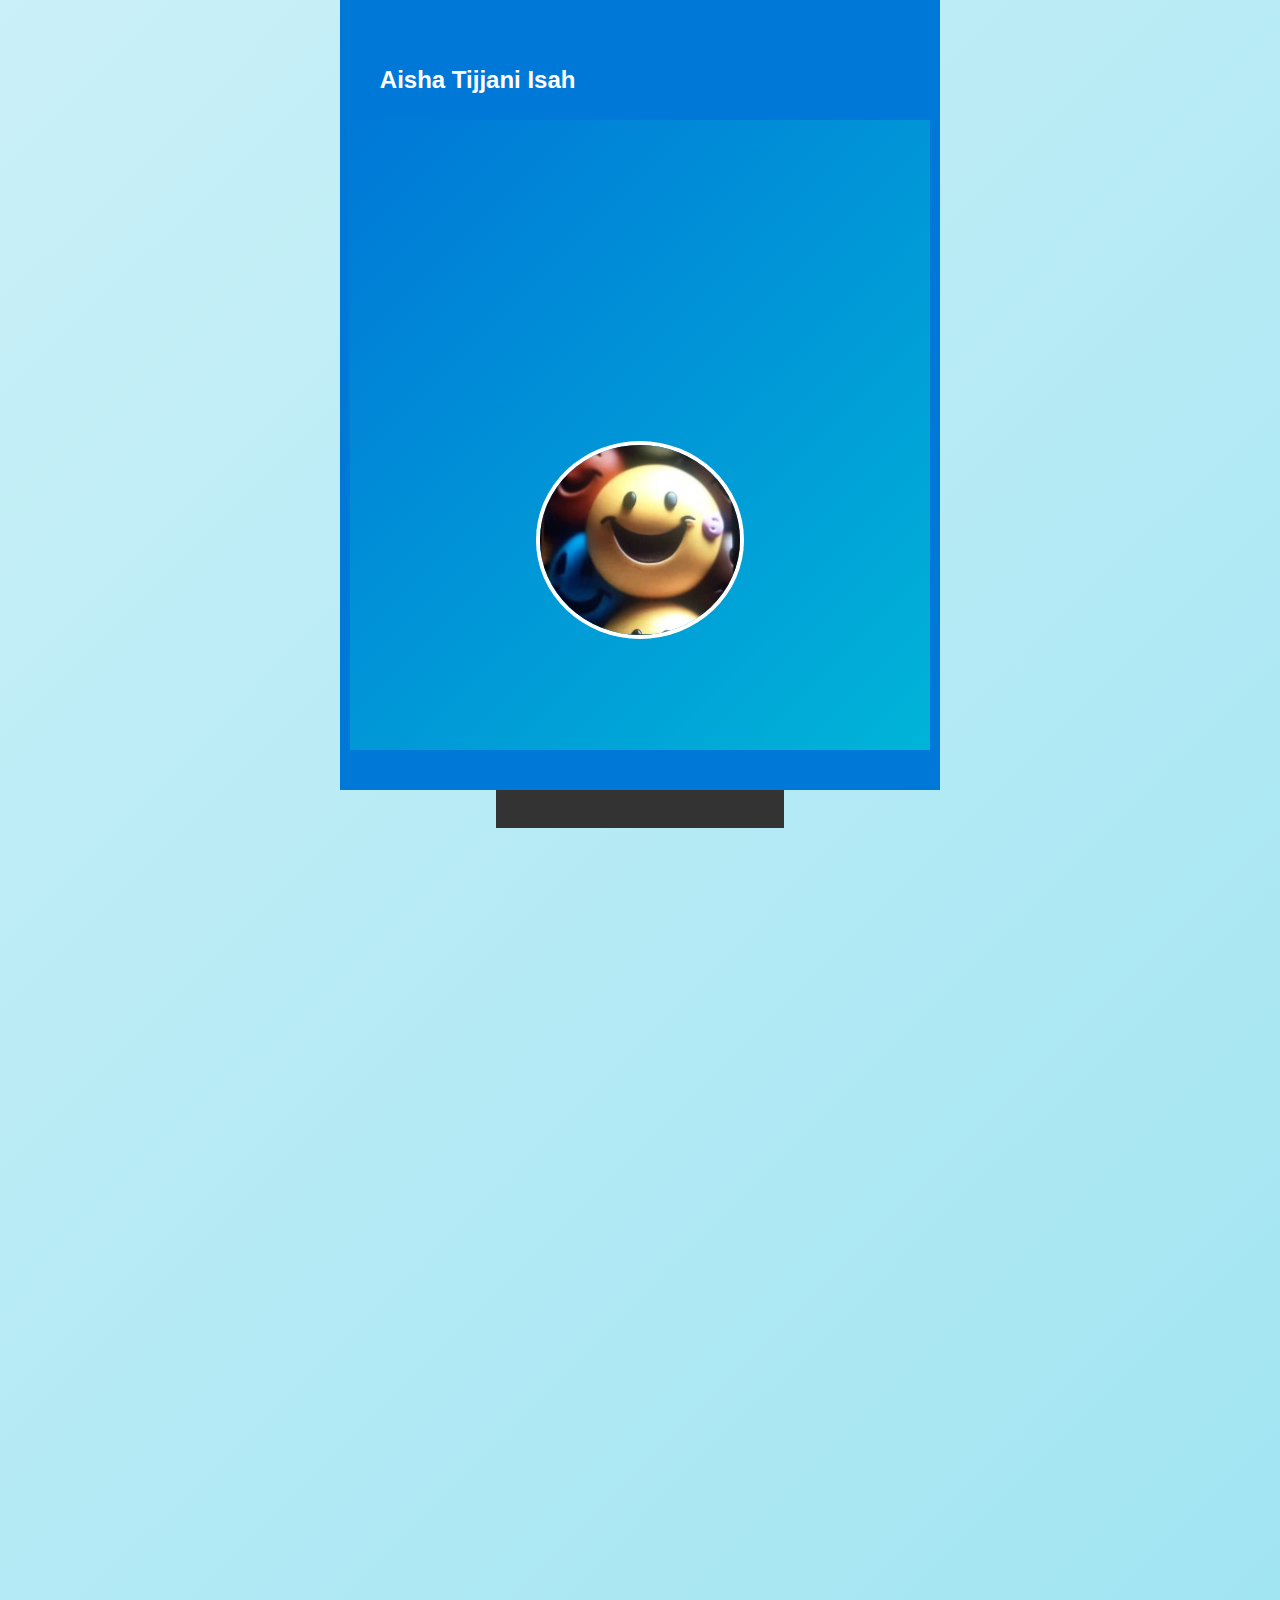
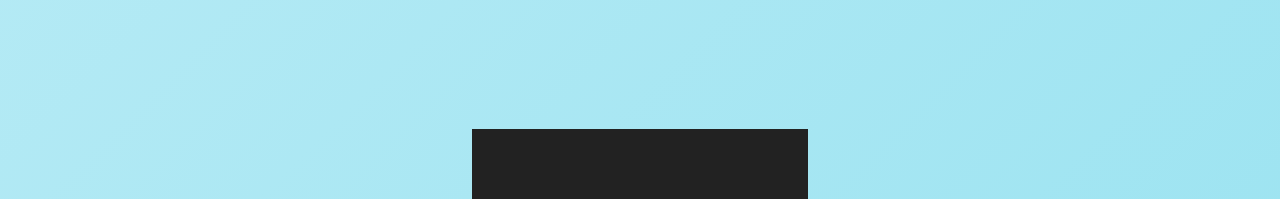
<file: index.html>
<!DOCTYPE html>
<html lang="en">
  <header>
    <link rel="stylesheet" href="style.css" />
<link rel="stylesheet" href="style.css">

  <nav class="navbar">
    <div class="logo">Aisha Tijjani Isah</div>
    <ul class="nav-links">
      <li><a href="#about">About</a></li>
      <li><a href="#projects">Projects</a></li>
      <li><a href="#contact">Contact</a></li>
    </ul>
  </nav>

 <div class="hero">
  <div class="hero-text">
    <h1>Hi, I’m Aisha Tijjani Isah 👋</h1>
    <p>Passionate Computer Science student | Web & App Developer</p>
    <a href="#projects" class="hero-btn">See My Work</a>
  </div>
  <div class="hero-photo">
    <img src="mypicture.jpg" alt="Aisha Tijjani Isah" />
  </div>
</div>

</header>


    <nav>
      <a href="#about">About</a>
      <a href="#projects">Projects</a>
      <a href="#contact">Contact</a>
    </nav>

    <section id="about">
      <h2>About Me</h2>
      <p>
        I love building websites, apps, and solving real-world problems using
        code.
      </p>
      <p>I also do data analysis and comparision</p>
    </section>
     <section id="skills">
  <h2>My Skills</h2>
  <div class="skills-container">
    <div class="skill">
      <h3>HTML & CSS</h3>
      <div class="skill-bar"><div class="skill-level" style="width: 90%"></div></div>
    </div>
    <div class="skill">
      <h3>JavaScript</h3>
      <div class="skill-bar"><div class="skill-level" style="width: 80%"></div></div>
    </div>
    <div class="skill">
      <h3>React / Node.js</h3>
      <div class="skill-bar"><div class="skill-level" style="width: 70%"></div></div>
    </div>
  </div>
</section>

    <section id="projects">
      <h2>Projects</h2>
      <div class="projects-container">
        <div class="project-card">
          <h3>Weather App</h3>
          <p>A real-time weather app using OpenWeather API.</p>
          <a href="weather.html" target="_blank">View Project</a>
        </div>

        <div class="project-card">
          <h3>Calculator</h3>
          <p>A simple calculator for basic arithmetic operations.</p>
          <a href="calculator.html" target="_blank">View Project</a>
        </div>
      
      <div class="project-card">
        <h3>Mobile Data Tracker</h3>
        <p>Track your daily mobile data usage and see totals.</p>
        <a href="data-tracker.html" target="_blank">View Project</a>
      </div>
      </div>
    </section>

    <section id="contact">
      <h2>Contact</h2>
      <p>Email: tijjaniaisha60@gmail.com</p>
      <P>Phone: 07037035333</P>
    </section>
<div class="social-links">
  <a href="https://github.com/Nanerhaisha" target="_blank">GitHub</a>
  <a href="https:" target="_blank">X</a>
  <a href="https:" target="_blank">Tiktok</a>
</div>
 <footer>
  <p>© 2025 Aisha Tijjani Isah. All rights reserved.</p>
    </footer>
    <script src="script.js"></script>
  </body>
</html>
</file>
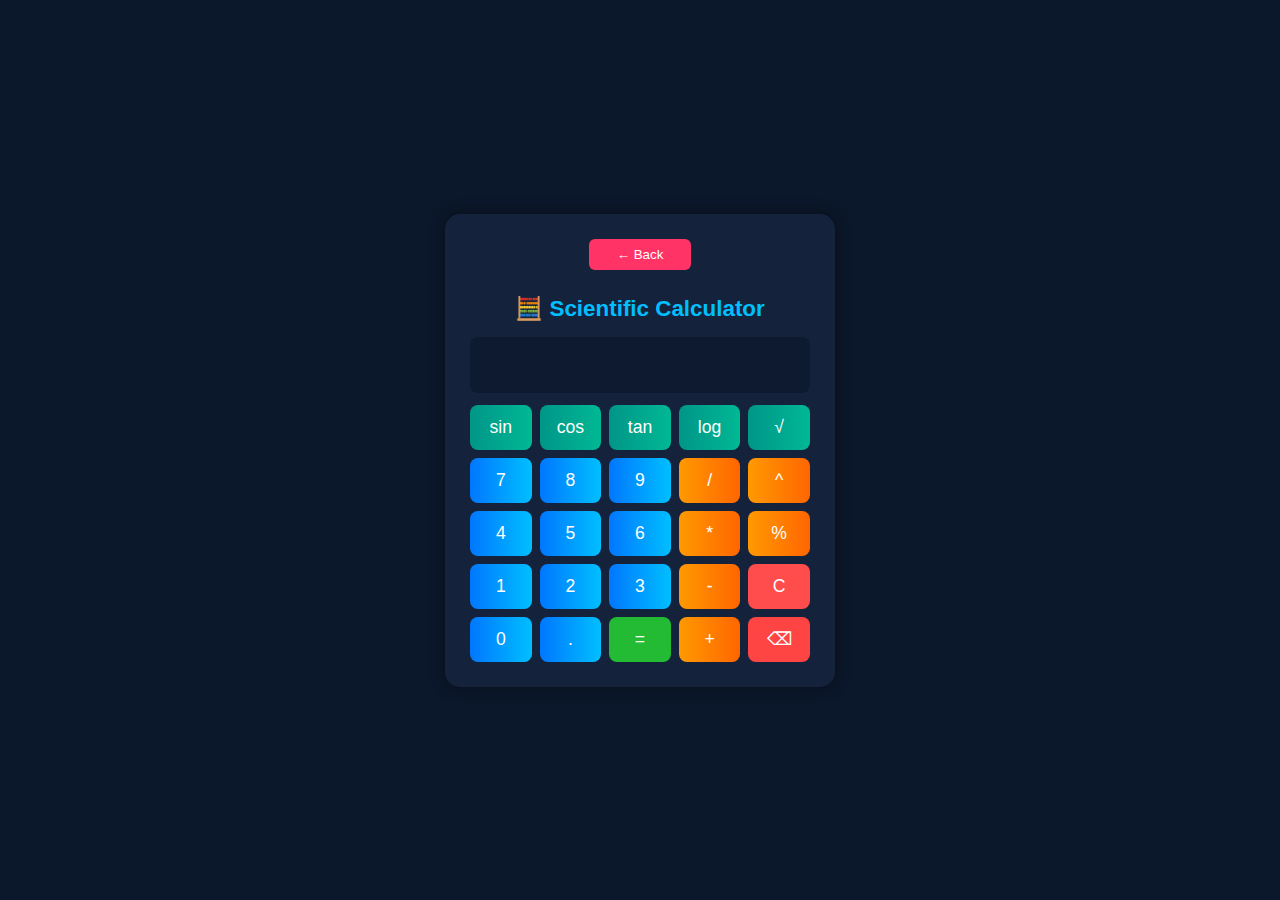
<file: calculator.html>
<!DOCTYPE html>
<html lang="en">
  <head>
    <meta charset="UTF-8" />
    <meta name="viewport" content="width=device-width, initial-scale=1.0" />
    <title>Scientific Calculator</title>
    <link rel="stylesheet" href="calculator.css" />
  </head>
  <body>
    <div class="container">
      <button id="backBtn">← Back</button>
      <h1>🧮 Scientific Calculator</h1>
      <div class="calculator">
        <input type="text" id="display" readonly />

        <div class="buttons">
          <button class="btn fn" data-fn="sin">sin</button>
          <button class="btn fn" data-fn="cos">cos</button>
          <button class="btn fn" data-fn="tan">tan</button>
          <button class="btn fn" data-fn="log">log</button>
          <button class="btn fn" data-fn="sqrt">√</button>

          <button class="btn">7</button>
          <button class="btn">8</button>
          <button class="btn">9</button>
          <button class="btn op">/</button>
          <button class="btn op">^</button>

          <button class="btn">4</button>
          <button class="btn">5</button>
          <button class="btn">6</button>
          <button class="btn op">*</button>
          <button class="btn op">%</button>

          <button class="btn">1</button>
          <button class="btn">2</button>
          <button class="btn">3</button>
          <button class="btn op">-</button>
          <button class="btn" id="clear">C</button>

          <button class="btn">0</button>
          <button class="btn">.</button>
          <button class="btn" id="equals">=</button>
          <button class="btn op">+</button>
          <button class="btn" id="del">⌫</button>
        </div>
      </div>
    </div>

    <script src="calculator.js"></script>
  </body>
</html>
</file>
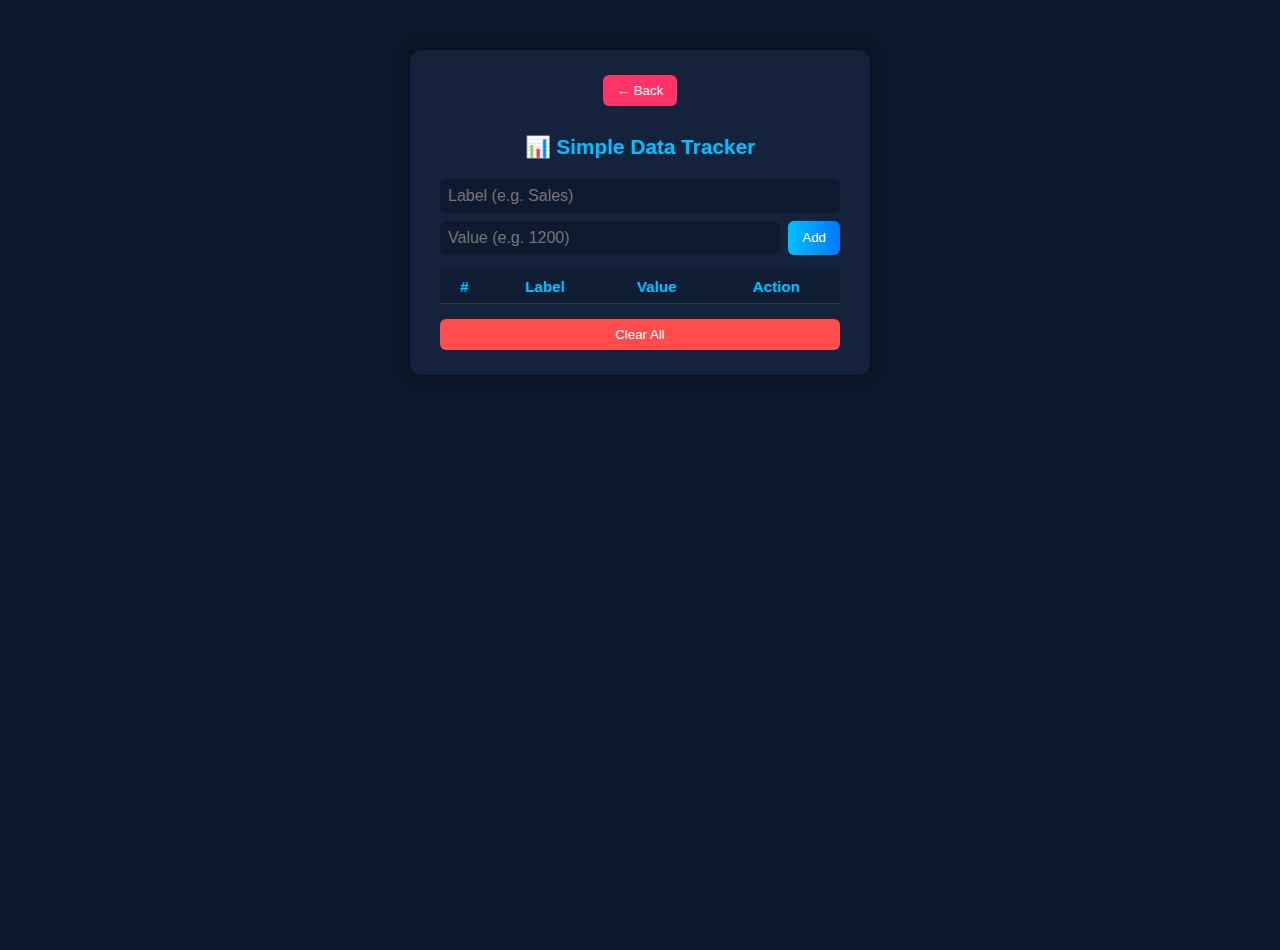
<file: data-tracker.html>
<!DOCTYPE html>
<html lang="en">
  <head>
    <meta charset="UTF-8" />
    <meta name="viewport" content="width=device-width, initial-scale=1.0" />
    <title>Simple Data Tracker</title>
    <link rel="stylesheet" href="data-tracker.css" />
  </head>
  <body>
    <div class="container">
      <button id="backBtn">← Back</button>
      <h1>📊 Simple Data Tracker</h1>

      <div class="input-section">
        <input type="text" id="labelInput" placeholder="Label (e.g. Sales)" />
        <input type="number" id="valueInput" placeholder="Value (e.g. 1200)" />
        <button id="addBtn">Add</button>
      </div>

      <table id="dataTable">
        <thead>
          <tr>
            <th>#</th>
            <th>Label</th>
            <th>Value</th>
            <th>Action</th>
          </tr>
        </thead>
        <tbody></tbody>
      </table>

      <button id="clearBtn">Clear All</button>
    </div>

    <script src="data-tracker.js"></script>
  </body>
</html>
</file>
<file: style.css>
HEAD body {
  font-family: Arial, sans-serif;
  margin: 0;
  padding: 0;
  line-height: 1.6;
  background: #f8f9fa;
}

header {
  background: #0078d7;
  color: white;
  text-align: center;
  padding: 40px 10px;
}

nav {
  background: #333;
  text-align: center;
  padding: 10px;
}

nav a {
  color: white;
  margin: 0 15px;
  text-decoration: none;
  font-weight: bold;
}

nav a:hover {
  color: #00b4d8;
}

section {
  padding: 20px;
}

.project {
  background: white;
  padding: 15px;
  margin: 10px 0;
  border-radius: 10px;
  box-shadow: 0 0 5px rgba(0, 0, 0, 0.1);
}
.project a {
  display: inline-block;
  background: #0078d7;
  color: white;
  padding: 10px 20px;
  border-radius: 5px;
  text-decoration: none;
  margin-top: 10px;
  transition: background 0.3s ease;
}

.project a:hover {
  background: #00b4d8;
}

footer {
  background: #222;
  color: #ccc;
  text-align: center;
  padding: 10px;
}
html {
  scroll-behavior: smooth;
}

h1,
h2,
p,
a,
.project {
  opacity: 0;
  transform: translateY(20px);
  animation: fadeIn 1s forwards;
}

h1 {
  animation-delay: 0.2s;
}
h2 {
  animation-delay: 0.4s;
}
p {
  animation-delay: 0.6s;
}
a {
  animation-delay: 0.8s;
}
.project {
  animation-delay: 1s;
}

@keyframes fadeIn {
  to {
    opacity: 1;
    transform: translateY(0);
  }
}
.projects-container {
  display: flex;
  flex-wrap: wrap;
  gap: 20px;
  justify-content: center;
}

.project-card {
  background: white;
  border-radius: 10px;
  padding: 20px;
  width: 250px;
  box-shadow: 0 4px 15px rgba(0, 0, 0, 0.1);
  text-align: center;
  transition: transform 0.3s, box-shadow 0.3s;
}

.project-card:hover {
  transform: translateY(-5px);
  box-shadow: 0 8px 20px rgba(0, 0, 0, 0.2);
}

.project-card h3 {
  margin-bottom: 10px;
  color: #0078d7;
}
.project-card p {
  font-size: 0.9em;
  color: #555;
}

.project-card a {
  display: inline-block;
  margin-top: 10px;
  padding: 8px 15px;
  background: #0078d7;
  color: white;
  border-radius: 5px;
  text-decoration: none;
  transition: background 0.3s;
}

.project-card a:hover {
  background: #00b4d8;
}
/* Navbar */
.navbar {
  display: flex;
  justify-content: space-between;
  align-items: center;
  padding: 15px 30px;
  background: #0078d7;
  color: white;
  position: sticky;
  top: 0;
  z-index: 100;
}

.navbar .logo {
  font-weight: bold;
  font-size: 1.5rem;
}

.navbar .nav-links {
  list-style: none;
  display: flex;
  gap: 20px;
}

.navbar .nav-links a {
  color: white;
  text-decoration: none;
  font-weight: 500;
  transition: color 0.3s;
}

.navbar .nav-links a:hover {
  color: #00b4d8;
}

/* Hero Section */
.hero {
  display: flex;
  flex-direction: column;
  align-items: center;
  justify-content: center;
  height: 70vh;
  text-align: center;
  background: linear-gradient(135deg, #0078d7, #00b4d8);
  color: white;
  padding: 0 20px;
}

.hero h1 {
  font-size: 3rem;
  margin-bottom: 15px;
}

.hero p {
  font-size: 1.2rem;
  margin-bottom: 25px;
  max-width: 600px;
}

.hero-btn {
  background: white;
  color: #0078d7;
  padding: 10px 25px;
  border-radius: 5px;
  text-decoration: none;
  font-weight: bold;
  transition: background 0.3s, color 0.3s;
}

.hero-btn:hover {
  background: #00b4d8;
  color: white;
}
#skills {
  padding: 50px 20px;
  text-align: center;
  background: #90e0ef;
}

.skills-container {
  display: flex;
  flex-direction: row;
  gap: 20px;
  max-width: 600px;
  margin: 0 auto;
}

.skill h3 {
  margin-bottom: 5px;
  color: #0078d7;
}

.skill-bar {
  background: #ddd;
  border-radius: 20px;
  height: 15px;
  overflow: hidden;
}

.skill-level {
  background: #0078d7;
  height: 100%;
  border-radius: 20px;
  transition: width 1s ease-in-out;
}
.hero {
  display: flex;
  flex-wrap: wrap;
  justify-content: center;
  align-items: center;
  height: 70vh;
  text-align: center;
  gap: 20px;
}

.hero-text {
  max-width: 500px;
}

.hero-photo img {
  width: 200px;
  border-radius: 50%;
  border: 4px solid white;
}

/* Responsive for smaller screens */
@media (max-width: 768px) {
  .hero {
    flex-direction: column;
    height: auto;
    padding: 40px 20px;
  }
}
section,
.project-card,
#skills {
  opacity: 0;
  transform: translateY(20px);
  transition: opacity 0.8s ease, transform 0.8s ease;
}

section.visible,
.project-card.visible,
#skills.visible {
  opacity: 1;
  transform: translateY(0);
}
.hero-btn:hover,
.project-card a:hover {
  background: #00b4d8;
  color: white;
  transform: scale(1.05);
}
@media (max-width: 768px) {
  .projects-container {
    flex-direction: column;
    align-items: center;
  }

  .skills-container {
    flex-direction: column;
    align-items: center;
  }
}
.social-links {
  text-align: center;
  margin-top: 10px;
}

.social-links a {
  margin: 0 10px;
  color: #0078d7;
  text-decoration: none;
  font-weight: bold;
  transition: color 0.3s;
}

.social-links a:hover {
  color: #00b4d8;
}
body {
  font-family: Arial, sans-serif;
  margin: 0;
  min-height: 100vh;
  display: flex;
  flex-direction: column;
  align-items: center;
  justify-content: center;
  background: linear-gradient(-45deg, #0078d7, #00b4d8, #90e0ef, #caf0f8);
  background-size: 400% 400%;
  animation: gradientBG 15s ease infinite;
  color: #fff;
}

@keyframes gradientBG {
  0% {
    background-position: 0% 50%;
  }
  50% {
    background-position: 100% 50%;
  }
  100% {
    background-position: 0% 50%;
  }
}

.weather-container {
  display: flex;
  flex-direction: column;
  align-items: center;
}

.weather-card {
  background: rgba(255, 255, 255, 0.2);
  padding: 25px 35px;
  border-radius: 20px;
  text-align: center;
  min-width: 300px;
  box-shadow: 0 10px 25px rgba(0, 0, 0, 0.3);
  opacity: 0;
  transform: translateY(20px);
  transition: opacity 0.8s ease, transform 0.8s ease;
}

.weather-card.show {
  opacity: 1;
  transform: translateY(0);
}

.weather-card p {
  margin: 10px 0;
  font-size: 1.2rem;
}
.weather-card:hover {
  transform: translateY(-5px);
  box-shadow: 0 15px 30px rgba(0, 0, 0, 0.4);
}
body {
  font-family: Poppins, Arial, sans-serif;
  margin: 0;
  min-height: 100vh;
  display: flex;
  justify-content: center;
  align-items: center;
  background: linear-gradient(-45deg, #0078d7, #00b4d8, #90e0ef, #caf0f8);
  background-size: 400% 400%;
  animation: gradientBG 15s ease infinite;
  color: #fff;
}

@keyframes gradientBG {
  0% {
    background-position: 0% 50%;
  }
  50% {
    background-position: 100% 50%;
  }
  100% {
    background-position: 0% 50%;
  }
}

.container {
  text-align: center;
}

h1 {
  font-size: 2rem;
  margin-bottom: 20px;
}

.search-box {
  display: flex;
  justify-content: center;
  gap: 10px;
  margin-bottom: 20px;
}

.search-box input {
  padding: 10px 15px;
  border: none;
  border-radius: 8px;
  outline: none;
  font-size: 1rem;
  width: 200px;
}

.search-box button {
  padding: 10px 15px;
  border: none;
  border-radius: 8px;
  background-color: #023e8a;
  color: white;
  cursor: pointer;
  font-weight: bold;
  transition: 0.3s;
}

.search-box button:hover {
  background-color: #0077b6;
}

.weather-card {
  background: rgba(255, 255, 255, 0.15);
  padding: 25px 35px;
  border-radius: 20px;
  text-align: center;
  box-shadow: 0 10px 25px rgba(0, 0, 0, 0.3);
  min-width: 300px;
  opacity: 0;
  transform: translateY(20px);
  transition: opacity 0.8s ease, transform 0.8s ease;
}

.weather-card.show {
  opacity: 1;
  transform: translateY(0);
}

.weather-card h2 {
  font-size: 1.5rem;
  margin-bottom: 10px;
}

.back-btn {
  position: absolute;
  top: 25px;
  left: 25px;
  padding: 8px 15px;
  border: none;
  border-radius: 8px;
  background-color: #03045e;
  color: white;
  cursor: pointer;
  font-weight: bold;
  transition: 0.3s;
}

.back-btn:hover {
  background-color: #023e8a;
}
.icon-temp {
  display: flex;
  flex-direction: column;
  align-items: center;
  gap: 10px;
}

.icon-temp img {
  width: 100px;
  height: 100px;
  object-fit: contain;
}

.temp-text {
  font-size: 2rem;
  font-weight: bold;
}

#weatherDesc {
  font-size: 1.3rem;
  text-transform: capitalize;
  margin: 10px 0;
}
@keyframes gradientBG {
  0% {
    background-position: 0% 50%;
  }
  50% {
    background-position: 100% 50%;
  }
  100% {
    background-position: 0% 50%;
  }
}
.loader {
  display: flex;
  flex-direction: column;
  align-items: center;
  justify-content: center;
  margin-top: 20px;
  color: white;
}

.spinner {
  border: 4px solid rgba(255, 255, 255, 0.3);
  border-top: 4px solid #ffffff;
  border-radius: 50%;
  width: 40px;
  height: 40px;
  animation: spin 1s linear infinite;
  margin-bottom: 10px;
}

@keyframes spin {
  0% {
    transform: rotate(0deg);
  }
  100% {
    transform: rotate(360deg);
  }
}
.profile-photo {
  width: 120px;
  height: 120px;
  border-radius: 50%;
  object-fit: cover;
  border: 3px solid #fff;
  box-shadow: 0 0 10px rgba(0, 0, 0, 0.2);
  display: block;
  margin: 20px auto;
}
.profile-card {
  text-align: center;
  background: white;
  padding: 20px;
  border-radius: 15px;
  box-shadow: 0 4px 15px rgba(0, 0, 0, 0.1);
  max-width: 300px;
  margin: 30px auto;
}
</file>
<file: calculator.css>
/* === Base Layout === */
body {
  background: #0b172a;
  color: #f0f0f0;
  font-family: "Segoe UI", sans-serif;
  display: flex;
  justify-content: center;
  align-items: center;
  height: 100vh;
  margin: 0;
  padding: 15px;
  box-sizing: border-box;
}

.container {
  background: #14233b;
  padding: 25px;
  border-radius: 15px;
  box-shadow: 0 0 15px rgba(0, 0, 0, 0.4);
  text-align: center;
  width: 340px;
  max-width: 100%;
  transition: 0.3s;
}

h1 {
  color: #00bfff;
  margin-bottom: 15px;
  font-size: 1.4em;
}

/* === Buttons === */
#backBtn {
  background: #ff3366;
  border: none;
  padding: 8px 14px;
  border-radius: 6px;
  color: #fff;
  cursor: pointer;
  margin-bottom: 10px;
  width: 30%;
}

#backBtn:hover {
  opacity: 0.9;
}

/* === Calculator Box === */
.calculator {
  display: flex;
  flex-direction: column;
}

#display {
  background: #0e1a30;
  border: none;
  color: #00ffcc;
  padding: 15px;
  font-size: 1.4em;
  border-radius: 8px;
  margin-bottom: 12px;
  text-align: right;
  width: 100%;
  box-sizing: border-box;
}

.buttons {
  display: grid;
  grid-template-columns: repeat(5, 1fr);
  gap: 8px;
}

.btn {
  background: linear-gradient(90deg, #0077ff, #00bfff);
  border: none;
  color: white;
  font-size: 1.1em;
  padding: 12px;
  border-radius: 8px;
  cursor: pointer;
  transition: 0.3s;
  user-select: none;
}

.btn:hover {
  opacity: 0.85;
}

.btn.op {
  background: linear-gradient(90deg, #ff9900, #ff6600);
}

.btn.fn {
  background: linear-gradient(90deg, #009688, #00b894);
}

#clear {
  background: #ff4c4c;
}

#equals {
  background: #22bb33;
}

#del {
  background: #ff4444;
}

/* === Responsive Layout === */
@media (max-width: 480px) {
  .container {
    width: 100%;
    padding: 20px;
    border-radius: 12px;
  }

  h1 {
    font-size: 1.2em;
  }

  #display {
    font-size: 1.2em;
    padding: 12px;
  }

  .buttons {
    grid-template-columns: repeat(4, 1fr);
    gap: 6px;
  }

  .btn {
    font-size: 1em;
    padding: 10px;
    border-radius: 6px;
  }

  #backBtn {
    font-size: 0.9em;
    padding: 8px;
  }
}

/* === Small Height (Landscape Phones) === */
@media (max-height: 600px) {
  body {
    align-items: flex-start;
  }

  .container {
    margin-top: 10px;
  }
}
</file>
<file: data-tracker.css>
body {
  background: #0b172a;
  color: #f0f0f0;
  font-family: "Segoe UI", sans-serif;
  display: flex;
  justify-content: center;
  align-items: flex-start;
  height: 100vh;
  padding-top: 50px;
  margin: 0;
}

.container {
  background: #14233b;
  padding: 20px 30px;
  border-radius: 12px;
  box-shadow: 0 0 10px rgba(0, 0, 0, 0.3);
  width: 400px;
  text-align: center;
}

h1 {
  color: #00bfff;
  margin-bottom: 15px;
}

.input-section {
  display: flex;
  gap: 8px;
  margin-bottom: 15px;
}

input {
  flex: 1;
  padding: 8px;
  border: none;
  border-radius: 6px;
  outline: none;
}

button {
  background: linear-gradient(90deg, #00bfff, #0077ff);
  color: white;
  border: none;
  padding: 8px 14px;
  border-radius: 6px;
  cursor: pointer;
  transition: 0.3s;
}

button:hover {
  opacity: 0.9;
}

#backBtn {
  background: #ff3366;
  margin-bottom: 15px;
}

#clearBtn {
  background: #ff4c4c;
  margin-top: 10px;
}

table {
  width: 100%;
  border-collapse: collapse;
  margin-top: 10px;
}

th,
td {
  border-bottom: 1px solid #333;
  padding: 8px;
}

th {
  color: #00bfff;
}

tr:hover {
  background: rgba(255, 255, 255, 0.05);
}
/* === Base Layout === */
body {
  background: #0b172a;
  color: #f0f0f0;
  font-family: "Segoe UI", sans-serif;
  display: flex;
  justify-content: center;
  align-items: flex-start;
  height: 100vh;
  padding-top: 50px;
  margin: 0;
}

/* === Container Box === */
.container {
  background: #14233b;
  padding: 25px 30px;
  border-radius: 12px;
  box-shadow: 0 0 15px rgba(0, 0, 0, 0.4);
  width: 400px;
  max-width: 90%;
  text-align: center;
  transition: 0.3s;
}

h1 {
  color: #00bfff;
  margin-bottom: 20px;
  font-size: 1.3em;
}

/* === Buttons === */
button {
  background: linear-gradient(90deg, #00bfff, #0077ff);
  color: white;
  border: none;
  padding: 8px 14px;
  border-radius: 6px;
  cursor: pointer;
  transition: 0.3s;
}

button:hover {
  opacity: 0.9;
}

#backBtn {
  background: #ff3366;
  margin-bottom: 15px;
}

#clearBtn {
  background: #ff4c4c;
  margin-top: 15px;
  width: 100%;
}

/* === Input Section === */
.input-section {
  display: flex;
  gap: 8px;
  margin-bottom: 15px;
  flex-wrap: wrap;
}

input {
  flex: 1;
  padding: 8px;
  border: none;
  border-radius: 6px;
  outline: none;
  background: #0e1a30;
  color: #fff;
  font-size: 1em;
}

/* === Table === */
table {
  width: 100%;
  border-collapse: collapse;
  margin-top: 10px;
  font-size: 0.95em;
}

th,
td {
  border-bottom: 1px solid #2a3b54;
  padding: 8px;
}

th {
  color: #00bfff;
  background: #0f1e33;
}

tr:hover {
  background: rgba(255, 255, 255, 0.05);
}

.deleteBtn {
  background: #ff3366;
  border: none;
  padding: 5px 10px;
  border-radius: 4px;
  cursor: pointer;
  color: white;
  font-size: 0.9em;
}

.deleteBtn:hover {
  opacity: 0.8;
}

/* === Responsive Design === */
@media (max-width: 480px) {
  .container {
    width: 100%;
    padding: 20px;
  }

  .input-section {
    flex-direction: column;
  }

  input {
    width: 100%;
  }

  table {
    font-size: 0.85em;
  }

  button {
    width: 100%;
  }
}
</file>
